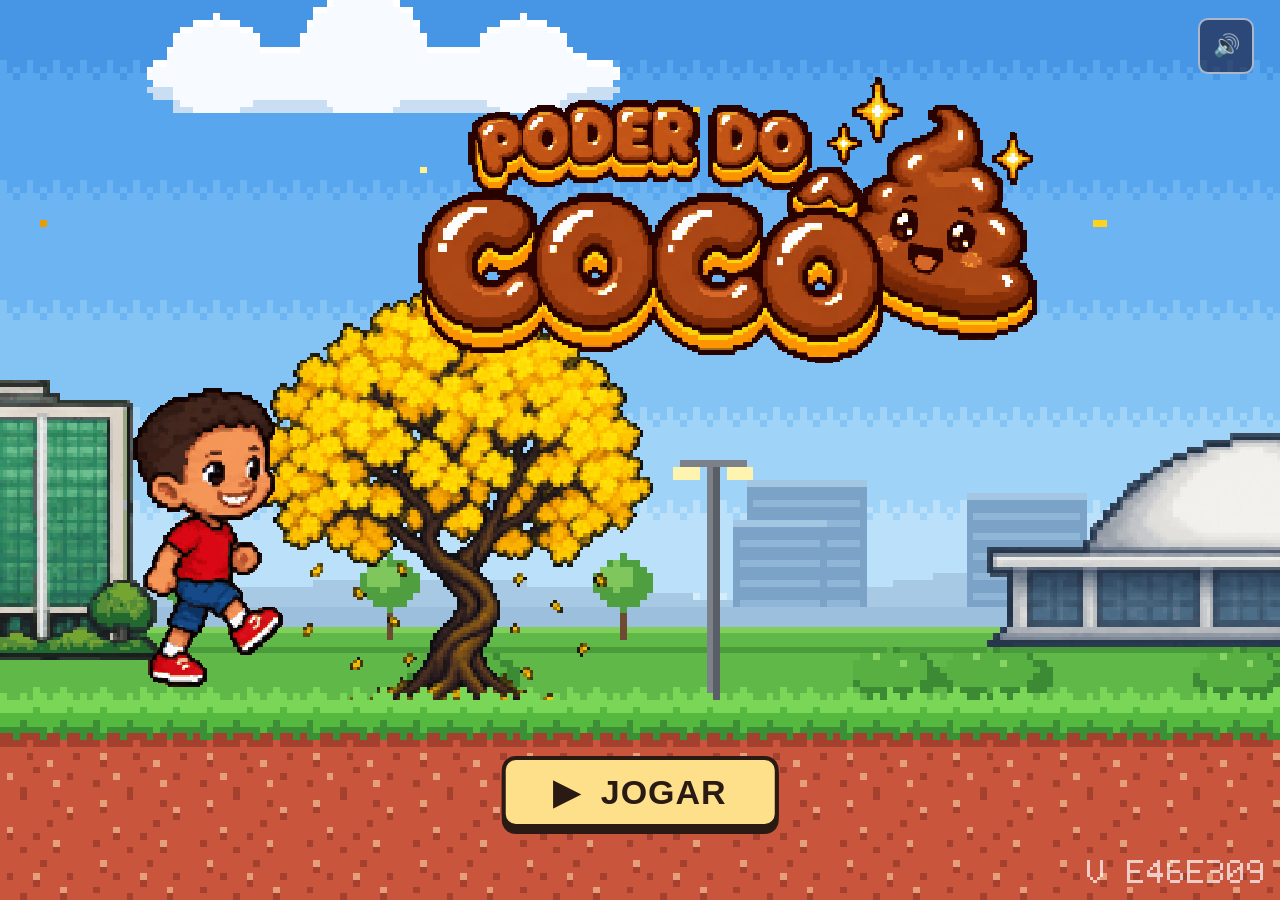
<file: index.html>
<!doctype html>
<html lang="pt-BR">
<head>
  <meta charset="utf-8">
  <meta name="viewport" content="width=device-width, initial-scale=1, maximum-scale=1, user-scalable=no, viewport-fit=cover">
  <meta name="theme-color" content="#140a1f">
  <meta name="mobile-web-app-capable" content="yes">
  <meta name="apple-mobile-web-app-capable" content="yes">
  <meta name="apple-mobile-web-app-status-bar-style" content="black-translucent">
  <meta name="apple-mobile-web-app-title" content="Poder do Cocô">
  <meta name="description" content="Miguel precisa fazer cocô nos monstros para salvar a mamãe e o Simba!">
  <title>Poder do Cocô</title>
  <link rel="manifest" href="manifest.webmanifest">
  <link rel="icon" type="image/png" href="assets/icons/icon-192.png">
  <link rel="apple-touch-icon" href="assets/icons/icon-180.png">
  <link rel="stylesheet" href="css/style.css">
</head>
<body>
  <div id="game">
    <canvas id="screen"></canvas>

    <div id="controls" hidden>
      <div id="pad-move" aria-label="andar">
        <div class="btn left" aria-label="esquerda">
          <svg viewBox="0 0 24 24"><path d="M15 4 L7 12 L15 20" /></svg>
        </div>
        <div class="btn right" aria-label="direita">
          <svg viewBox="0 0 24 24"><path d="M9 4 L17 12 L9 20" /></svg>
        </div>
      </div>
      <div id="pad-action">
        <div class="btn jump" aria-label="pular">
          <svg viewBox="0 0 24 24"><path d="M4 15 L12 7 L20 15" /></svg>
        </div>
        <div class="btn poop" aria-label="fazer cocô"><span>💩</span></div>
      </div>
    </div>

    <div id="topbar" hidden>
      <button id="btn-fs" aria-label="tela cheia" hidden>
        <svg viewBox="0 0 24 24"><path d="M4 9V4h5M20 9V4h-5M4 15v5h5M20 15v5h-5" /></svg>
      </button>
      <button id="btn-mute" aria-label="som">🔊</button>
      <button id="btn-pause" aria-label="pausa">❚❚</button>
    </div>
    <button id="btn-skip" hidden>PULAR ▶▶</button>
    <button id="btn-install" hidden>📲 INSTALAR</button>
    <div id="install-help" hidden>
      <div class="card">
        <div class="only-ios">
          <h2>Instalar no iPhone</h2>
          <ol>
            <li>Toque em
              <svg viewBox="0 0 24 24" class="ico"><path d="M12 3v12M7 8l5-5 5 5M5 12v8h14v-8" /></svg>
              <b>Compartilhar</b> na barra do navegador.</li>
            <li>Escolha <b>“Adicionar à Tela de Início”</b>
              <svg viewBox="0 0 24 24" class="ico"><path d="M5 5h14v14H5zM12 8.5v7M8.5 12h7" /></svg></li>
            <li>Toque em <b>Adicionar</b>.</li>
          </ol>
        </div>
        <div class="only-android">
          <h2>Instalar no Android</h2>
          <ol>
            <li>Toque no menu <b>⋮</b> do navegador (canto de cima).</li>
            <li>Escolha <b>“Instalar app”</b> ou <b>“Adicionar à tela inicial”</b>.</li>
            <li>Confirme em <b>Instalar</b>.</li>
          </ol>
        </div>
        <p>Depois é só abrir o <b>Poder do Cocô</b> pelo ícone 💩 na tela inicial: ele abre em <b>tela cheia</b> e funciona até sem internet!</p>
        <button id="install-ok">ENTENDI!</button>
      </div>
    </div>
    <div id="menu" hidden></div>

    <div id="rotate" hidden>
      <div class="phone"><span>💩</span></div>
      <p>Vire o celular<br>para jogar!</p>
    </div>
  </div>
  <noscript>Este jogo precisa de JavaScript.</noscript>
  <script type="module" src="js/main.js"></script>
</body>
</html>
</file>
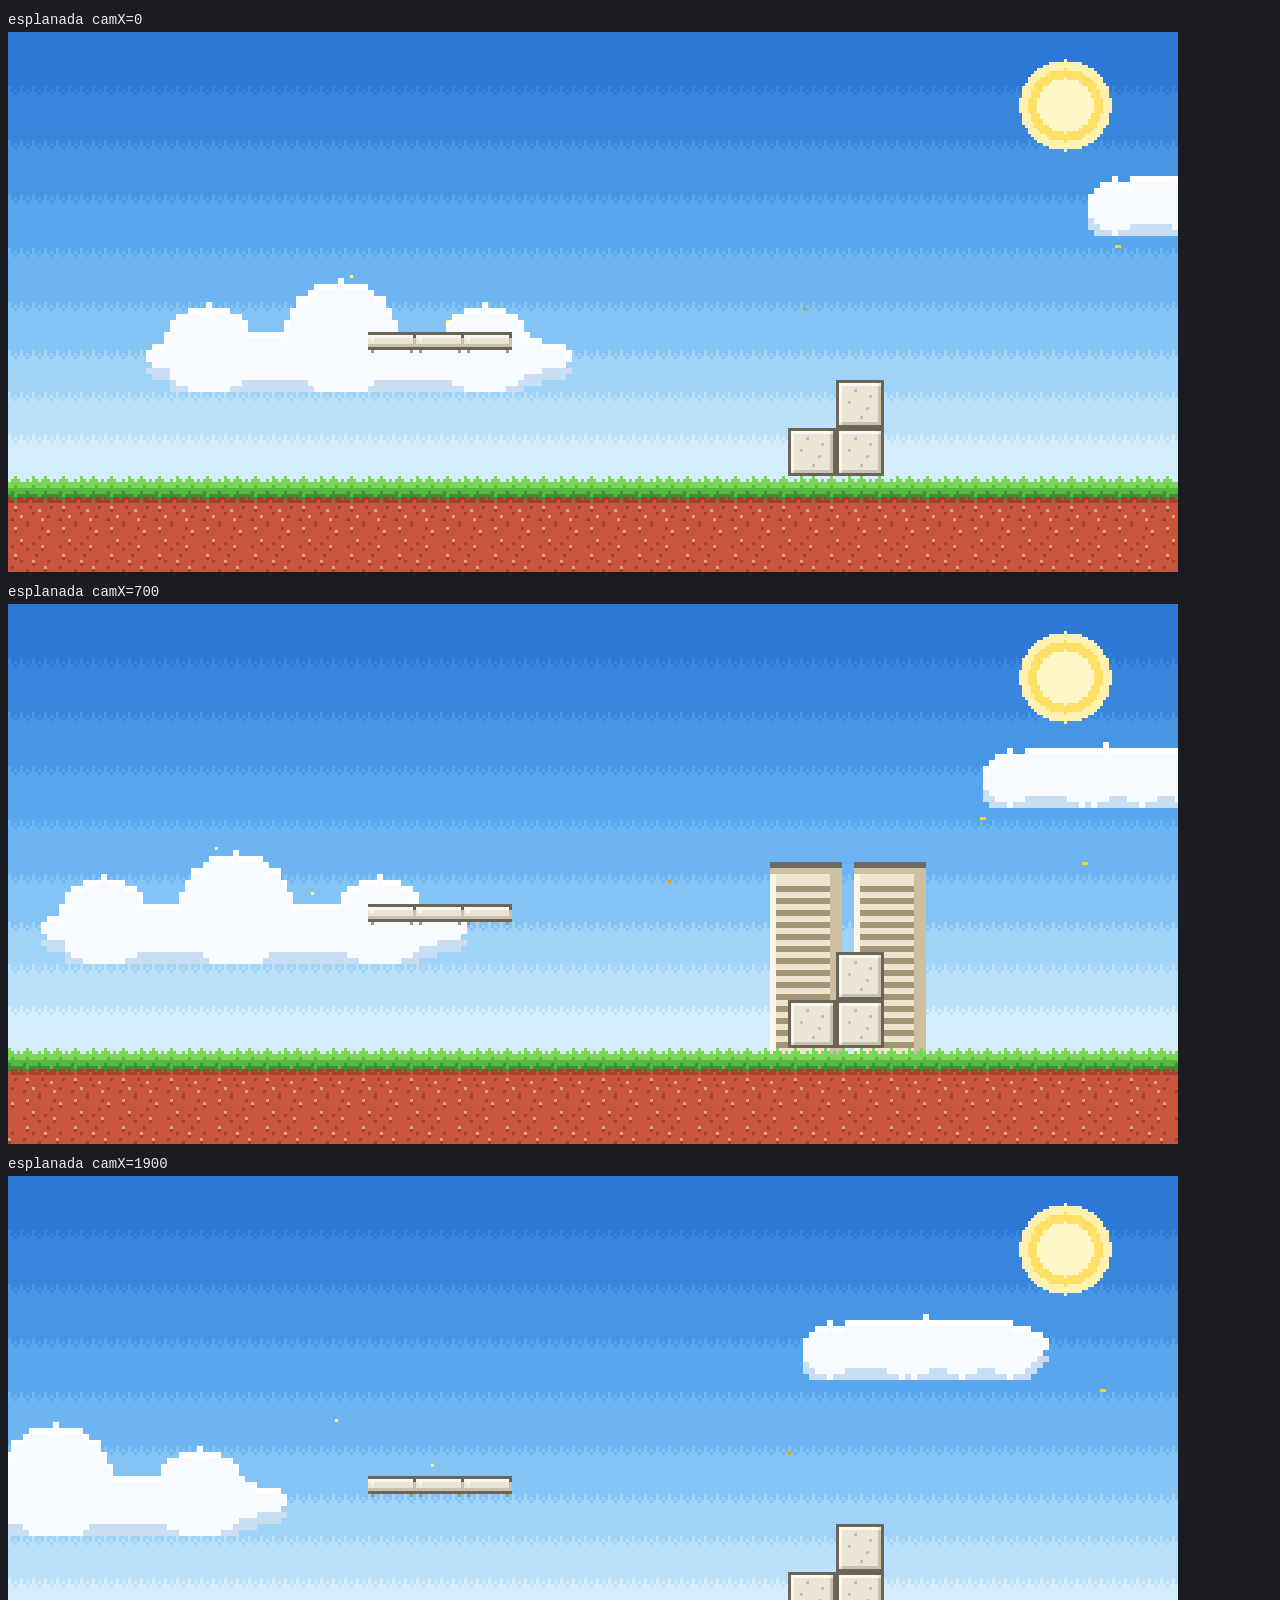
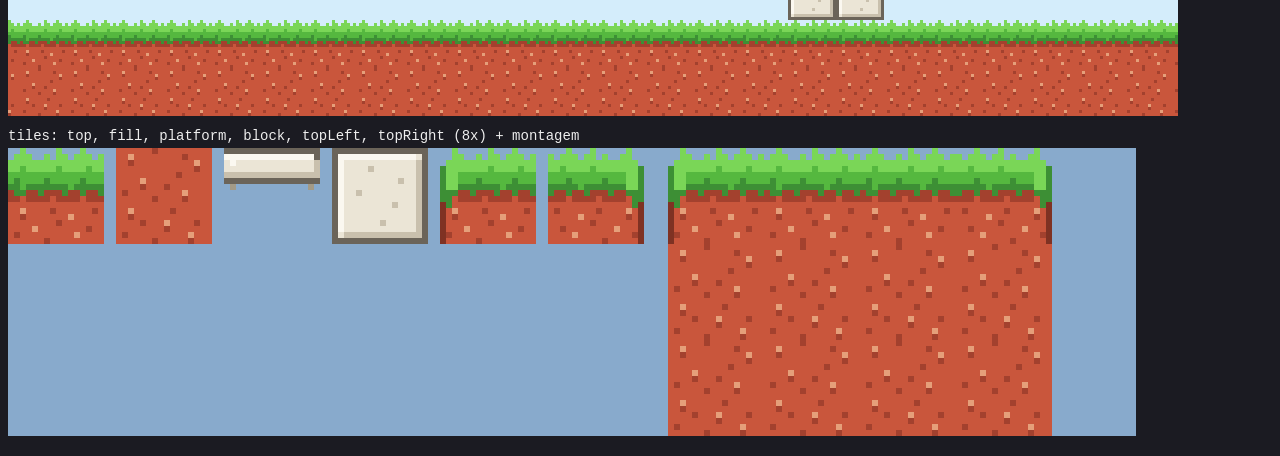
<file: tools/bg-test.html>
<!doctype html>
<html lang="pt-BR">
<head>
<meta charset="utf-8">
<title>Teste de cenários</title>
<style>
  body { margin: 0; padding: 8px; background: #1b1b22; color: #eee; font: 14px monospace; }
  canvas { display: block; image-rendering: pixelated; margin: 4px 0 12px; }
  .lbl { margin-top: 4px; }
</style>
</head>
<body>
<script type="module">
import { createBackground } from '../js/gfx/backgrounds.js';
import { createTiles } from '../js/gfx/tiles.js';

const q = new URLSearchParams(location.search);
const theme = q.get('theme') || 'esplanada';
const W = +(q.get('w') || 390);
const H = 180;
const SCALE = +(q.get('scale') || 3);
const time = +(q.get('t') || 1.5);
const cams = (q.get('cams') || '0,700,1900').split(',').map(Number);
const ground = q.get('ground') !== '0';

const bg = createBackground(theme, W, H);
const tiles = createTiles(theme);

function view(label, camX, opts = {}) {
  const lbl = document.createElement('div');
  lbl.className = 'lbl';
  lbl.textContent = label;
  document.body.appendChild(lbl);
  const c = document.createElement('canvas');
  c.width = W; c.height = H;
  c.style.width = W * SCALE + 'px';
  c.style.height = H * SCALE + 'px';
  document.body.appendChild(c);
  const ctx = c.getContext('2d');
  ctx.imageSmoothingEnabled = false;
  bg.draw(ctx, camX, time, { ...opts, tintLater: true });
  if (ground) {
    const off = -((camX % 16) + 16) % 16;
    for (let x = off; x < W; x += 16) {
      ctx.drawImage(tiles.top, x, 148);
      ctx.drawImage(tiles.fill, x, 164);
    }
    // plataforma de 3 tiles e um bloco no chão
    for (let i = 0; i < 3; i++) ctx.drawImage(tiles.platform, 120 + i * 16, 100);
    ctx.drawImage(tiles.block, 260, 132);
    ctx.drawImage(tiles.block, 276, 132);
    ctx.drawImage(tiles.block, 276, 116);
  }
  bg.tint(ctx, time, opts);
}

if (theme === 'intro') {
  view('intro dark=0', 0, { dark: 0 });
  view('intro dark=0.6', 0, { dark: 0.6 });
  view('intro dark=1 flash', 0, { dark: 1, flash: q.get('flash') !== '0' });
} else {
  for (const cx of cams) view(`${theme} camX=${cx}`, cx);
}

// tiles ampliados
const lbl = document.createElement('div');
lbl.textContent = 'tiles: top, fill, platform, block, topLeft, topRight (8x) + montagem';
document.body.appendChild(lbl);
const tc = document.createElement('canvas');
tc.width = 6 * 18 + 80; tc.height = 48;
tc.style.width = tc.width * 6 + 'px';
tc.style.height = tc.height * 6 + 'px';
document.body.appendChild(tc);
const tctx = tc.getContext('2d');
tctx.fillStyle = '#88aacc';
tctx.fillRect(0, 0, tc.width, tc.height);
['top', 'fill', 'platform', 'block', 'topLeft', 'topRight'].forEach((k, i) => tctx.drawImage(tiles[k], i * 18, 0));
// montagem: 5 de largura, top + 2 fill, com bordas
const mx = 6 * 18 + 2;
for (let i = 0; i < 4; i++) {
  const t = i === 0 ? tiles.topLeft : i === 3 ? tiles.topRight : tiles.top;
  tctx.drawImage(t, mx + i * 16, 0);
  tctx.drawImage(tiles.fill, mx + i * 16, 16);
  tctx.drawImage(tiles.fill, mx + i * 16, 32);
}
document.title = 'ok';
</script>
</body>
</html>
</file>
<file: css/style.css>
:root {
  --btn: min(24vh, 22vw, 124px);
  --btn-big: min(30vh, 26vw, 150px);
  --ink: #2a1a14;
  --gold: #ffe08a;
  --bg: #140a1f;
  --safe-l: env(safe-area-inset-left, 0px);
  --safe-r: env(safe-area-inset-right, 0px);
  --safe-b: env(safe-area-inset-bottom, 0px);
}

* { box-sizing: border-box; }

html, body {
  margin: 0;
  height: 100%;
  background: var(--bg);
  overflow: hidden;
  overscroll-behavior: none;
  touch-action: none;
  -webkit-user-select: none;
  user-select: none;
  -webkit-touch-callout: none;
  -webkit-tap-highlight-color: transparent;
  font-family: "Trebuchet MS", "Arial Rounded MT Bold", "Nunito", system-ui, sans-serif;
}

#game {
  position: fixed;
  inset: 0;
}

#screen {
  position: absolute;
  inset: 0;
  width: 100%;
  height: 100%;
  display: block;
  image-rendering: pixelated;
}

/* ------------------------------------------------ controles de toque */
#controls {
  position: absolute;
  inset: 0;
  pointer-events: none;
}
#controls[hidden], #topbar[hidden], #menu[hidden], #rotate[hidden], #btn-skip[hidden],
#topbar button[hidden], #btn-install[hidden], #install-help[hidden] { display: none; }

.btn {
  pointer-events: auto;
  touch-action: none;
  width: var(--btn);
  height: var(--btn);
  border-radius: 50%;
  display: grid;
  place-items: center;
  background: rgba(255, 255, 255, 0.16);
  border: 3px solid rgba(255, 255, 255, 0.55);
  box-shadow: 0 4px 0 rgba(0, 0, 0, 0.25);
  transition: transform 60ms, background 60ms;
}
.btn svg {
  width: 52%;
  height: 52%;
  fill: none;
  stroke: #fff;
  stroke-width: 3.6;
  stroke-linecap: round;
  stroke-linejoin: round;
  filter: drop-shadow(0 2px 0 rgba(0, 0, 0, 0.35));
}
.btn.on {
  background: rgba(255, 255, 255, 0.42);
  transform: scale(0.93);
}

#pad-move {
  pointer-events: auto;
  touch-action: none;
  position: absolute;
  left: calc(var(--safe-l) + 2.5vw);
  bottom: calc(var(--safe-b) + 4vh);
  display: flex;
  gap: 3vh;
  padding: 2vh;
  margin: -2vh;
}
#pad-move .btn { pointer-events: none; }

#pad-action {
  position: absolute;
  right: calc(var(--safe-r) + 2.5vw);
  bottom: calc(var(--safe-b) + 4vh);
  display: flex;
  align-items: flex-end;
  gap: 3vh;
}
.btn.jump { margin-bottom: calc(var(--btn) * 0.55); }
.btn.poop {
  width: var(--btn-big);
  height: var(--btn-big);
  background: rgba(138, 79, 36, 0.55);
  border-color: rgba(255, 224, 138, 0.9);
}
.btn.poop span {
  font-size: calc(var(--btn-big) * 0.5);
  line-height: 1;
  filter: drop-shadow(0 3px 0 rgba(0, 0, 0, 0.35));
}
.btn.poop.on { background: rgba(138, 79, 36, 0.85); }
.btn.poop.hint { animation: hint 0.7s ease-in-out infinite alternate; }
@keyframes hint {
  from { box-shadow: 0 0 0 0 rgba(255, 224, 138, 0.9); transform: scale(1); }
  to { box-shadow: 0 0 0 16px rgba(255, 224, 138, 0); transform: scale(1.1); }
}

/* ------------------------------------------------ barra do topo */
#topbar {
  position: absolute;
  top: calc(env(safe-area-inset-top, 0px) + 2vh);
  right: calc(var(--safe-r) + 2vw);
  display: flex;
  gap: 1.5vh;
}
#topbar button, #btn-skip {
  font: 700 clamp(14px, 4.5vh, 22px) / 1 "Trebuchet MS", system-ui, sans-serif;
  color: #fff;
  background: rgba(20, 10, 31, 0.55);
  border: 2px solid rgba(255, 255, 255, 0.6);
  border-radius: 10px;
  min-width: clamp(40px, 11vh, 56px);
  height: clamp(40px, 11vh, 56px);
  padding: 0 10px;
}
#btn-skip {
  position: absolute;
  top: calc(env(safe-area-inset-top, 0px) + 2vh);
  right: calc(var(--safe-r) + 2vw);
  letter-spacing: 1px;
}

#btn-fs svg {
  width: 60%;
  height: 60%;
  fill: none;
  stroke: #fff;
  stroke-width: 2.6;
  stroke-linecap: round;
  stroke-linejoin: round;
  vertical-align: middle;
}

/* ------------------------------------------------ instalar (Android: prompt; iPhone: instruções) */
#btn-install {
  position: absolute;
  top: calc(env(safe-area-inset-top, 0px) + 2vh);
  left: calc(var(--safe-l) + 2vw);
  font: 900 clamp(13px, 4.4vh, 20px) / 1 "Trebuchet MS", system-ui, sans-serif;
  color: var(--ink);
  background: var(--gold);
  border: 3px solid var(--ink);
  border-radius: 999px;
  padding: 0.45em 0.9em;
  box-shadow: 0 4px 0 var(--ink);
}
#btn-install:active { transform: translateY(3px); box-shadow: 0 1px 0 var(--ink); }
#install-help {
  position: absolute;
  inset: 0;
  z-index: 20;
  display: grid;
  place-items: center;
  background: rgba(10, 5, 16, 0.7);
  padding: 3vh 4vw;
}
#install-help .card {
  max-width: 560px;
  max-height: 94vh;
  overflow: auto;
  background: #fff8e6;
  color: var(--ink);
  border: 4px solid var(--ink);
  border-radius: 18px;
  box-shadow: 0 6px 0 var(--ink);
  padding: 2.5vh 22px 3vh;
  font: 600 clamp(13px, 4.2vh, 18px) / 1.35 "Trebuchet MS", system-ui, sans-serif;
  text-align: left;
}
#install-help h2 { margin: 0 0 1vh; font-size: 1.35em; font-weight: 900; }
#install-help[data-os="ios"] .only-android, #install-help[data-os="android"] .only-ios { display: none; }
#install-help ol { margin: 0 0 1.2vh; padding-left: 1.3em; }
#install-help li { margin: 0.35em 0; }
#install-help p { margin: 0 0 1.6vh; }
#install-help .ico {
  width: 1.3em;
  height: 1.3em;
  vertical-align: -0.3em;
  fill: none;
  stroke: #1a73e8;
  stroke-width: 2.4;
  stroke-linecap: round;
  stroke-linejoin: round;
}
#install-ok {
  display: block;
  margin: 0 auto;
  font: 900 1.1em / 1 "Trebuchet MS", system-ui, sans-serif;
  color: var(--ink);
  background: var(--gold);
  border: 3px solid var(--ink);
  border-radius: 12px;
  padding: 0.5em 1.6em;
  box-shadow: 0 4px 0 var(--ink);
}

/* ------------------------------------------------ menus */
#menu {
  position: absolute;
  left: 50%;
  bottom: calc(var(--safe-b) + 8vh);
  transform: translateX(-50%);
  display: flex;
  flex-direction: column;
  align-items: center;
  gap: 2.2vh;
}
.menu-title {
  font-weight: 900;
  font-size: clamp(22px, 9vh, 46px);
  color: var(--gold);
  text-shadow: 3px 3px 0 var(--ink);
  margin-bottom: 2vh;
  letter-spacing: 2px;
}
.menu-btn {
  display: flex;
  align-items: center;
  gap: 0.6em;
  font-weight: 900;
  font-size: clamp(18px, 7.5vh, 34px);
  letter-spacing: 1px;
  color: var(--ink);
  background: var(--gold);
  border: 4px solid var(--ink);
  border-radius: 14px;
  padding: 0.35em 1.4em;
  box-shadow: 0 6px 0 var(--ink);
  cursor: pointer;
  animation: bounce 1.2s ease-in-out infinite;
}
.menu-btn.small {
  font-size: clamp(14px, 5vh, 24px);
  background: #fff;
  animation: none;
}
.menu-btn:active { transform: translateY(4px); box-shadow: 0 2px 0 var(--ink); }
@keyframes bounce {
  0%, 100% { transform: translateY(0); }
  50% { transform: translateY(-5px); }
}

/* ------------------------------------------------ gire o celular */
#rotate {
  position: absolute;
  inset: 0;
  background: var(--bg);
  color: #fff;
  display: flex;
  flex-direction: column;
  align-items: center;
  justify-content: center;
  gap: 24px;
  font-weight: 900;
  font-size: 24px;
  text-align: center;
  z-index: 10;
}
#rotate .phone {
  width: 70px;
  height: 120px;
  border: 5px solid #fff;
  border-radius: 14px;
  display: grid;
  place-items: center;
  font-size: 32px;
  animation: rot 2s ease-in-out infinite;
}
@keyframes rot {
  0%, 30% { transform: rotate(0deg); }
  60%, 100% { transform: rotate(-90deg); }
}
</file>
